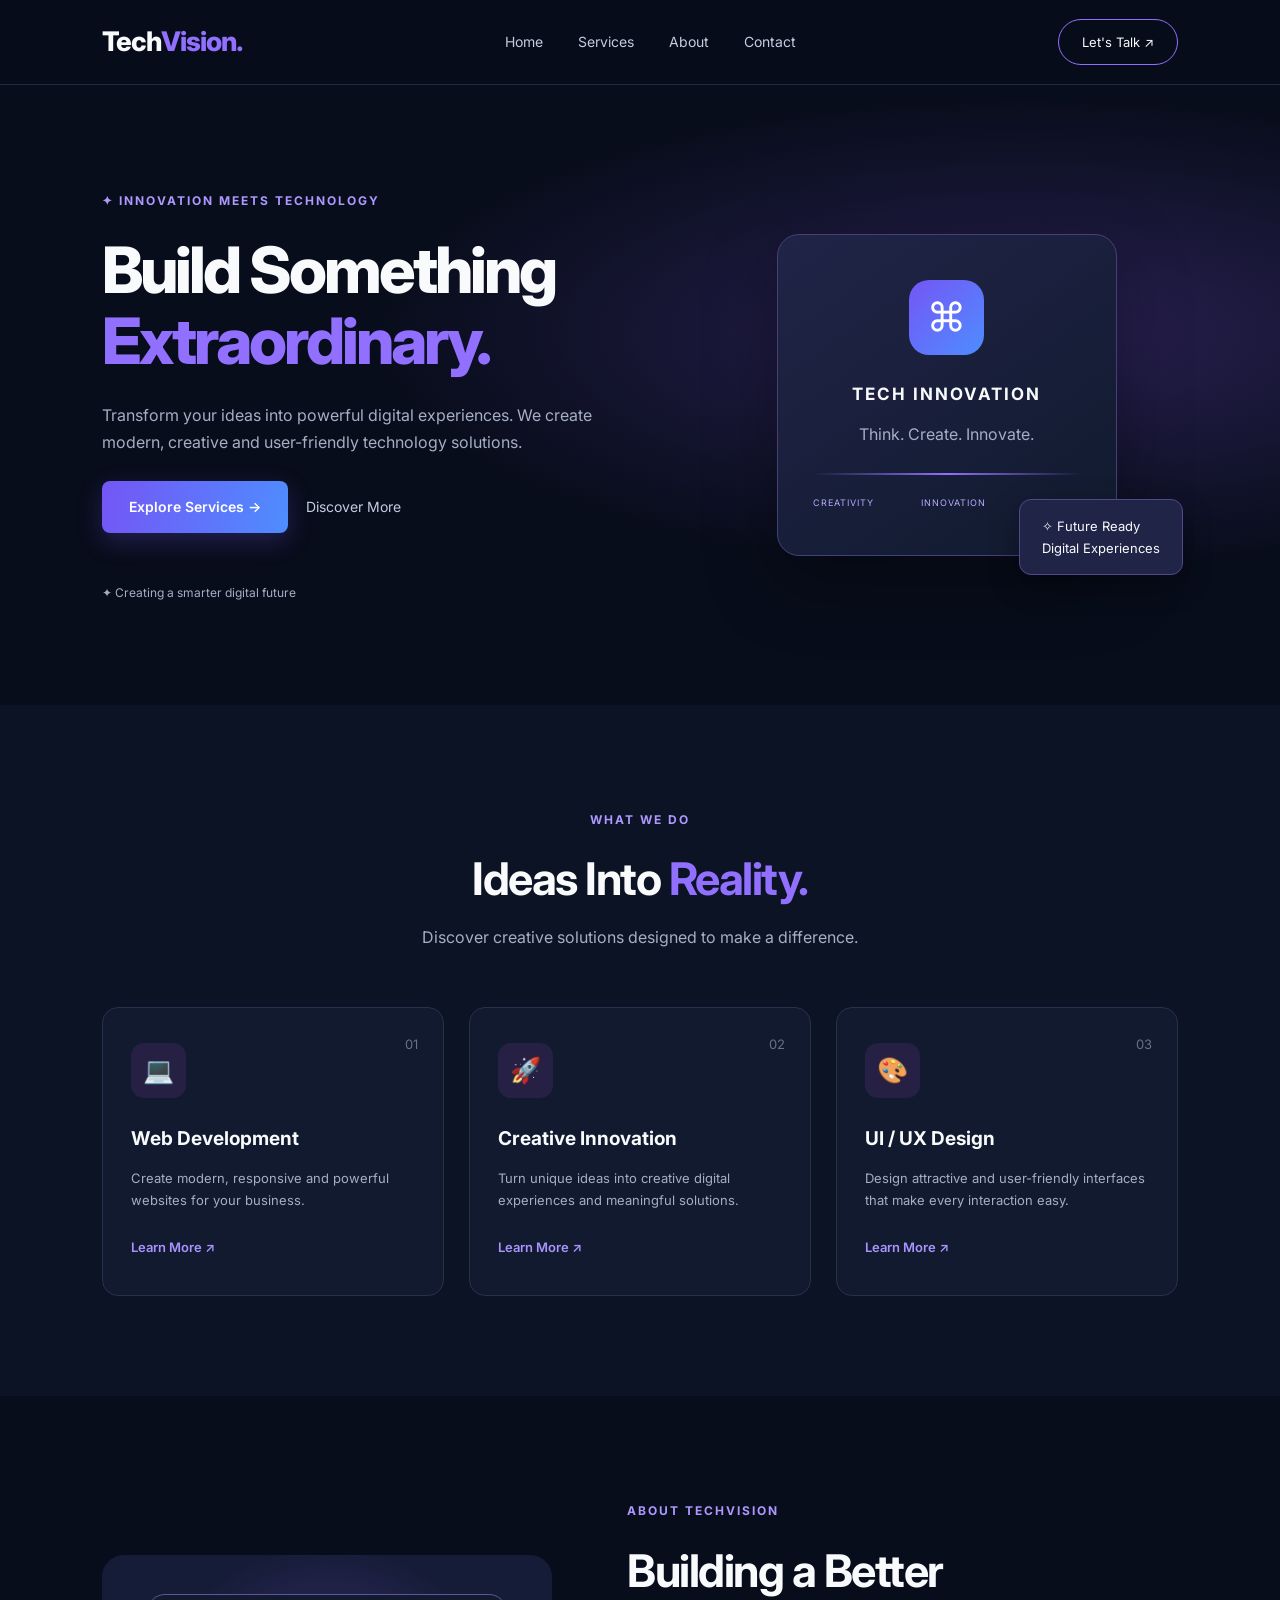
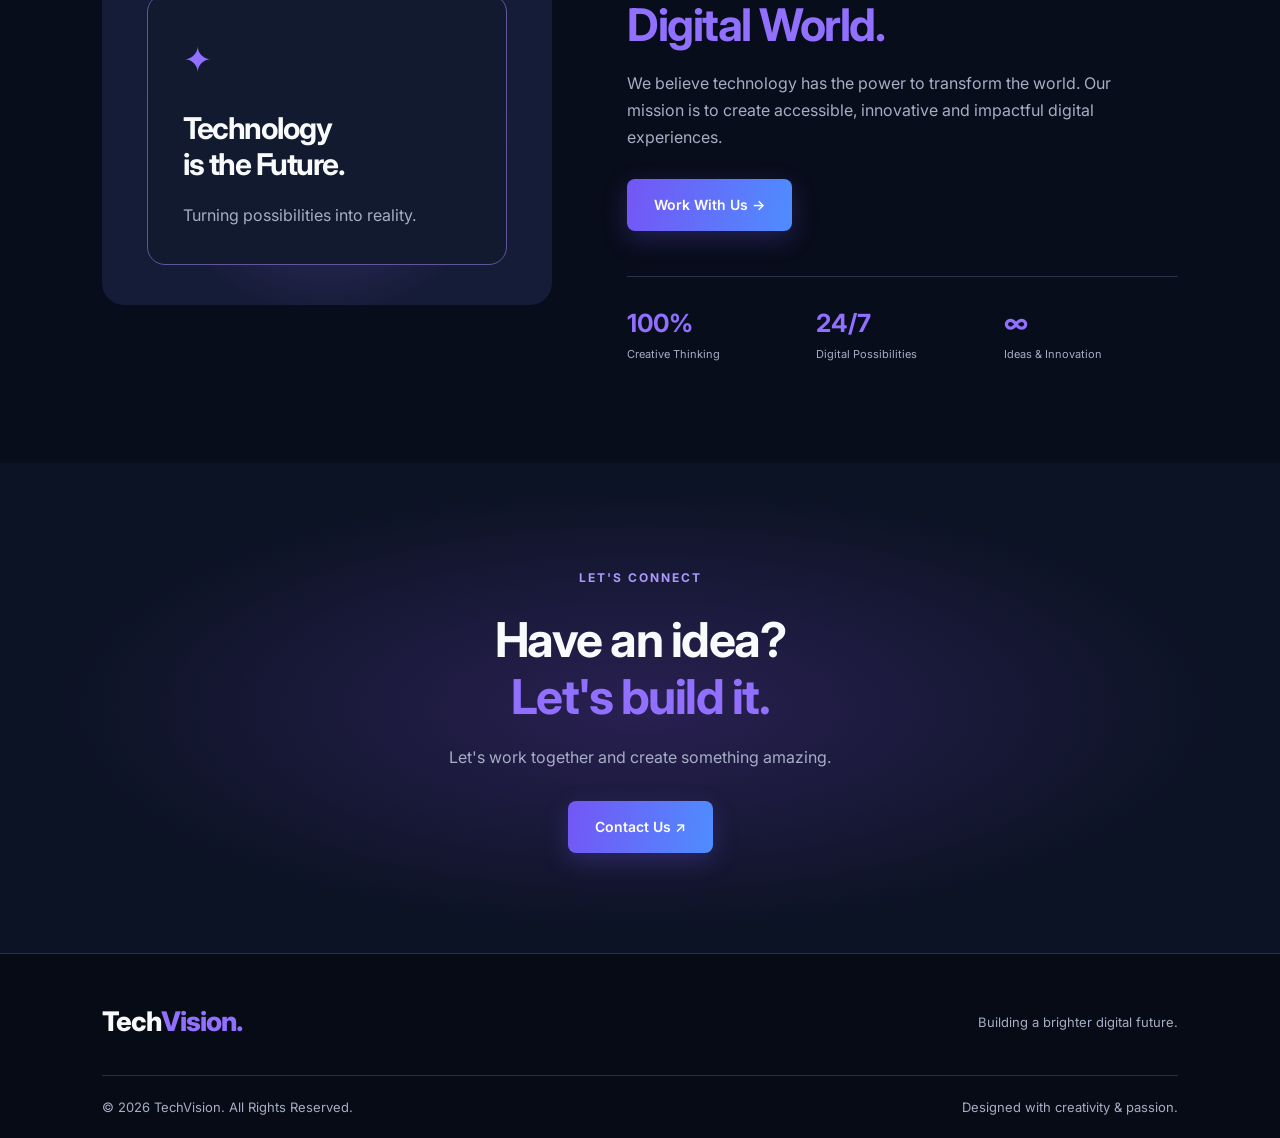
<file: index.html>
<!DOCTYPE html>
<html lang="en">
<head>
    <meta charset="UTF-8">
    <meta name="viewport" content="width=device-width, initial-scale=1.0">
    <title>TechVision | Digital Innovation</title>
    <link rel="stylesheet" href="style.css">
</head>
<body>

    <!-- Navigation -->
    <header class="navbar">
        <a href="#" class="logo">Tech<span>Vision.</span></a>

        <nav>
            <a href="#home">Home</a>
            <a href="#services">Services</a>
            <a href="#about">About</a>
            <a href="#contact">Contact</a>
        </nav>

        <a href="#contact" class="nav-btn">Let's Talk ↗</a>
    </header>

    <!-- Hero Section -->
    <section class="hero" id="home">
        <div class="hero-content">
            <span class="tag">✦ INNOVATION MEETS TECHNOLOGY</span>

            <h1>Build Something<br>
                <span>Extraordinary.</span>
            </h1>

            <p>
                Transform your ideas into powerful digital experiences.
                We create modern, creative and user-friendly technology solutions.
            </p>

            <div class="hero-buttons">
                <a href="#services" class="primary-btn">Explore Services →</a>
                <a href="#about" class="secondary-btn">Discover More</a>
            </div>

            <div class="hero-note">✦ Creating a smarter digital future</div>
        </div>

        <div class="hero-visual">
            <div class="visual-card">
                <div class="visual-icon">⌘</div>
                <h3>TECH INNOVATION</h3>
                <p>Think. Create. Innovate.</p>
                <div class="visual-line"></div>
                <div class="visual-stats">
                    <span>CREATIVITY</span>
                    <span>INNOVATION</span>
                    <span>GROWTH</span>
                </div>
            </div>
            <div class="floating-card">✧ Future Ready<br>Digital Experiences</div>
        </div>
    </section>

    <!-- Services -->
    <section class="services section" id="services">
        <div class="section-heading">
            <span class="tag">WHAT WE DO</span>
            <h2>Ideas Into <span>Reality.</span></h2>
            <p>Discover creative solutions designed to make a difference.</p>
        </div>

        <div class="service-grid">
            <article class="service-card">
                <span class="number">01</span>
                <div class="service-icon">💻</div>
                <h3>Web Development</h3>
                <p>Create modern, responsive and powerful websites for your business.</p>
                <a href="#contact">Learn More ↗</a>
            </article>

            <article class="service-card">
                <span class="number">02</span>
                <div class="service-icon">🚀</div>
                <h3>Creative Innovation</h3>
                <p>Turn unique ideas into creative digital experiences and meaningful solutions.</p>
                <a href="#contact">Learn More ↗</a>
            </article>

            <article class="service-card">
                <span class="number">03</span>
                <div class="service-icon">🎨</div>
                <h3>UI / UX Design</h3>
                <p>Design attractive and user-friendly interfaces that make every interaction easy.</p>
                <a href="#contact">Learn More ↗</a>
            </article>
        </div>
    </section>

    <!-- About -->
    <section class="about section" id="about">
        <div class="about-visual">
            <div class="about-box">
                <span>✦</span>
                <h2>Technology<br>is the Future.</h2>
                <p>Turning possibilities into reality.</p>
            </div>
        </div>

        <div class="about-content">
            <span class="tag">ABOUT TECHVISION</span>
            <h2>Building a Better<br><span>Digital World.</span></h2>
            <p>
                We believe technology has the power to transform the world.
                Our mission is to create accessible, innovative and impactful
                digital experiences.
            </p>
            <a href="#contact" class="primary-btn">Work With Us →</a>

            <div class="stats">
                <div><strong>100%</strong><small>Creative Thinking</small></div>
                <div><strong>24/7</strong><small>Digital Possibilities</small></div>
                <div><strong>∞</strong><small>Ideas & Innovation</small></div>
            </div>
        </div>
    </section>

    <!-- Contact -->
    <section class="contact section" id="contact">
        <span class="tag">LET'S CONNECT</span>
        <h2>Have an idea?<br><span>Let's build it.</span></h2>
        <p>Let's work together and create something amazing.</p>
        <a href="mailto:hello@techvision.com" class="primary-btn">Contact Us ↗</a>
    </section>

    <!-- Footer -->
    <footer>
        <div class="footer-top">
            <a href="#" class="logo">Tech<span>Vision.</span></a>
            <p>Building a brighter digital future.</p>
        </div>

        <div class="footer-bottom">
            <p>© 2026 TechVision. All Rights Reserved.</p>
            <p>Designed with creativity & passion.</p>
        </div>
    </footer>

</body>
</html>
</file>
<file: style.css>
/* ===== GLOBAL STYLES ===== */
@import url('https://fonts.googleapis.com/css2?family=Inter:wght@400;500;600;700;800&display=swap');

* {
    margin: 0;
    padding: 0;
    box-sizing: border-box;
    scroll-behavior: smooth;
}

body {
    font-family: 'Inter', sans-serif;
    background: #080d1b;
    color: #f8fafc;
    line-height: 1.7;
}

a {
    text-decoration: none;
    color: inherit;
}

:root {
    --purple: #9270ff;
    --blue: #5d8cff;
    --muted: #a5aec4;
    --card: #111a2e;
}

/* ===== NAVIGATION ===== */
.navbar {
    height: 85px;
    padding: 0 8%;
    display: flex;
    justify-content: space-between;
    align-items: center;
    background: rgba(8, 13, 27, 0.95);
    border-bottom: 1px solid #202b43;
    position: sticky;
    top: 0;
    z-index: 100;
}

.logo {
    font-size: 27px;
    font-weight: 800;
    letter-spacing: -1px;
}

.logo span,
h1 span,
h2 span {
    color: var(--purple);
}

.navbar nav {
    display: flex;
    gap: 35px;
}

.navbar nav a {
    font-size: 14px;
    color: #c4cce0;
    transition: 0.3s;
}

.navbar nav a:hover {
    color: var(--purple);
}

.nav-btn {
    padding: 11px 23px;
    border: 1px solid var(--purple);
    border-radius: 30px;
    font-size: 13px;
    transition: 0.3s;
}

.nav-btn:hover {
    background: var(--purple);
}

/* ===== HERO SECTION ===== */
.hero {
    min-height: 620px;
    padding: 100px 8%;
    display: grid;
    grid-template-columns: 1.1fr 0.9fr;
    align-items: center;
    gap: 50px;
    background:
        radial-gradient(ellipse at 80% 40%, #292052 0%, transparent 45%),
        #080d1b;
}

.tag {
    display: inline-block;
    color: #ad98ff;
    font-size: 12px;
    font-weight: 700;
    letter-spacing: 2px;
    margin-bottom: 22px;
}

.hero h1 {
    font-size: clamp(42px, 5vw, 68px);
    line-height: 1.12;
    letter-spacing: -3px;
    font-weight: 800;
}

.hero-content > p {
    max-width: 520px;
    color: var(--muted);
    font-size: 16px;
    margin: 25px 0;
}

.hero-buttons {
    display: flex;
    align-items: center;
    gap: 18px;
    flex-wrap: wrap;
}

.primary-btn {
    display: inline-block;
    padding: 14px 27px;
    border-radius: 8px;
    color: white;
    font-weight: 600;
    font-size: 14px;
    background: linear-gradient(100deg, #7456f5, #4e8dff);
    box-shadow: 0 8px 25px rgba(116, 86, 245, 0.25);
    transition: 0.3s;
}

.primary-btn:hover {
    transform: translateY(-4px);
    box-shadow: 0 12px 30px rgba(116, 86, 245, 0.4);
}

.secondary-btn {
    color: #c4cce0;
    font-size: 14px;
}

.secondary-btn:hover {
    color: var(--purple);
}

.hero-note {
    margin-top: 50px;
    font-size: 12px;
    color: var(--muted);
}

/* ===== HERO VISUAL ===== */
.hero-visual {
    position: relative;
    display: flex;
    justify-content: center;
    align-items: center;
    min-height: 370px;
}

.visual-card {
    width: 340px;
    padding: 45px 35px;
    border: 1px solid #454078;
    border-radius: 22px;
    text-align: center;
    background: linear-gradient(145deg, #202447, #111a2e);
    box-shadow: 0 25px 70px rgba(0, 0, 0, 0.35);
}

.visual-icon {
    width: 75px;
    height: 75px;
    display: grid;
    place-items: center;
    margin: auto auto 25px;
    font-size: 40px;
    color: white;
    background: linear-gradient(135deg, #7456f5, #4e8dff);
    border-radius: 20px;
}

.visual-card h3 {
    font-size: 17px;
    letter-spacing: 2px;
}

.visual-card p {
    margin: 12px 0 25px;
    color: var(--muted);
}

.visual-line {
    height: 2px;
    background: linear-gradient(90deg, transparent, var(--purple), transparent);
    margin-bottom: 20px;
}

.visual-stats {
    display: flex;
    justify-content: space-between;
    font-size: 9px;
    color: #b9aaff;
    letter-spacing: 1px;
}

.floating-card {
    position: absolute;
    bottom: 5px;
    right: -5px;
    padding: 15px 22px;
    border: 1px solid #51498b;
    border-radius: 12px;
    background: #202447;
    font-size: 13px;
    box-shadow: 0 10px 30px #0005;
}

/* ===== COMMON SECTIONS ===== */
.section {
    padding: 100px 8%;
}

.section-heading {
    text-align: center;
    margin-bottom: 55px;
}

.section-heading h2,
.about h2,
.contact h2 {
    font-size: clamp(32px, 4vw, 45px);
    line-height: 1.2;
    letter-spacing: -1.5px;
}

.section-heading p,
.about-content > p,
.contact > p {
    color: var(--muted);
    margin-top: 18px;
}

/* ===== SERVICE CARDS ===== */
.services {
    background: #0c1324;
}

.service-grid {
    display: grid;
    grid-template-columns: repeat(3, 1fr);
    gap: 25px;
}

.service-card {
    position: relative;
    padding: 35px 28px;
    min-height: 280px;
    border: 1px solid #26324c;
    border-radius: 16px;
    background: var(--card);
    transition: 0.3s;
}

.service-card:hover {
    transform: translateY(-9px);
    border-color: var(--purple);
    box-shadow: 0 15px 40px #0004;
}

.number {
    position: absolute;
    top: 25px;
    right: 25px;
    color: #68718a;
    font-size: 13px;
}

.service-icon {
    width: 55px;
    height: 55px;
    display: grid;
    place-items: center;
    border-radius: 13px;
    background: #252044;
    font-size: 25px;
    margin-bottom: 25px;
}

.service-card h3 {
    font-size: 19px;
    margin-bottom: 12px;
}

.service-card p {
    color: var(--muted);
    font-size: 13px;
    margin-bottom: 22px;
}

.service-card a {
    color: #a994ff;
    font-size: 13px;
    font-weight: 600;
}

/* ===== ABOUT SECTION ===== */
.about {
    display: grid;
    grid-template-columns: 0.9fr 1.1fr;
    gap: 75px;
    align-items: center;
}

.about-visual {
    min-height: 350px;
    display: grid;
    place-items: center;
    border-radius: 22px;
    background: radial-gradient(circle, #43327b, #151c37 65%);
}

.about-box {
    width: 80%;
    padding: 35px;
    border: 1px solid #62559c;
    border-radius: 18px;
    background: #111a2e;
}

.about-box > span {
    font-size: 35px;
    color: var(--purple);
}

.about-box h2 {
    margin: 20px 0;
    font-size: 30px;
}

.about-box p {
    color: var(--muted);
}

.about-content > p {
    margin-bottom: 28px;
    max-width: 520px;
}

.stats {
    display: grid;
    grid-template-columns: repeat(3, 1fr);
    gap: 15px;
    margin-top: 45px;
    padding-top: 25px;
    border-top: 1px solid #29334b;
}

.stats div {
    display: flex;
    flex-direction: column;
}

.stats strong {
    font-size: 25px;
    color: var(--purple);
}

.stats small {
    color: var(--muted);
    font-size: 11px;
}

/* ===== CONTACT SECTION ===== */
.contact {
    text-align: center;
    background:
        radial-gradient(ellipse at center, #292052, transparent 65%),
        #0c1324;
}

.contact h2 {
    font-size: 48px;
    margin-bottom: 15px;
}

.contact > p {
    margin-bottom: 30px;
}

/* ===== FOOTER ===== */
footer {
    padding: 45px 8% 20px;
    background: #070b15;
    border-top: 1px solid #26324c;
}

.footer-top {
    display: flex;
    justify-content: space-between;
    align-items: center;
    padding-bottom: 30px;
}

.footer-top p,
.footer-bottom {
    color: var(--muted);
    font-size: 13px;
}

.footer-bottom {
    display: flex;
    justify-content: space-between;
    gap: 15px;
    border-top: 1px solid #26324c;
    padding-top: 20px;
}

/* ===== RESPONSIVE DESIGN ===== */
@media (max-width: 900px) {
    .hero {
        grid-template-columns: 1fr;
        text-align: center;
    }

    .hero-content > p {
        margin-left: auto;
        margin-right: auto;
    }

    .hero-buttons {
        justify-content: center;
    }

    .hero-visual {
        margin-top: 20px;
    }

    .service-grid {
        grid-template-columns: repeat(2, 1fr);
    }

    .about {
        grid-template-columns: 1fr;
    }
}

@media (max-width: 600px) {
    .navbar {
        height: auto;
        min-height: 75px;
        padding: 18px 5%;
        flex-wrap: wrap;
        gap: 15px;
    }

    .navbar nav {
        order: 3;
        width: 100%;
        justify-content: center;
        gap: 20px;
    }

    .navbar nav a {
        font-size: 12px;
    }

    .logo {
        font-size: 23px;
    }

    .nav-btn {
        padding: 9px 14px;
        font-size: 11px;
    }

    .hero {
        padding: 75px 6%;
    }

    .hero h1 {
        letter-spacing: -2px;
    }

    .visual-card {
        width: 100%;
        max-width: 340px;
    }

    .floating-card {
        right: 0;
    }

    .section {
        padding: 75px 6%;
    }

    .service-grid {
        grid-template-columns: 1fr;
    }

    .stats {
        grid-template-columns: 1fr;
        gap: 20px;
    }

    .contact h2 {
        font-size: 36px;
    }

    .footer-top,
    .footer-bottom {
        flex-direction: column;
        align-items: flex-start;
        gap: 15px;
    }
}
</file>
